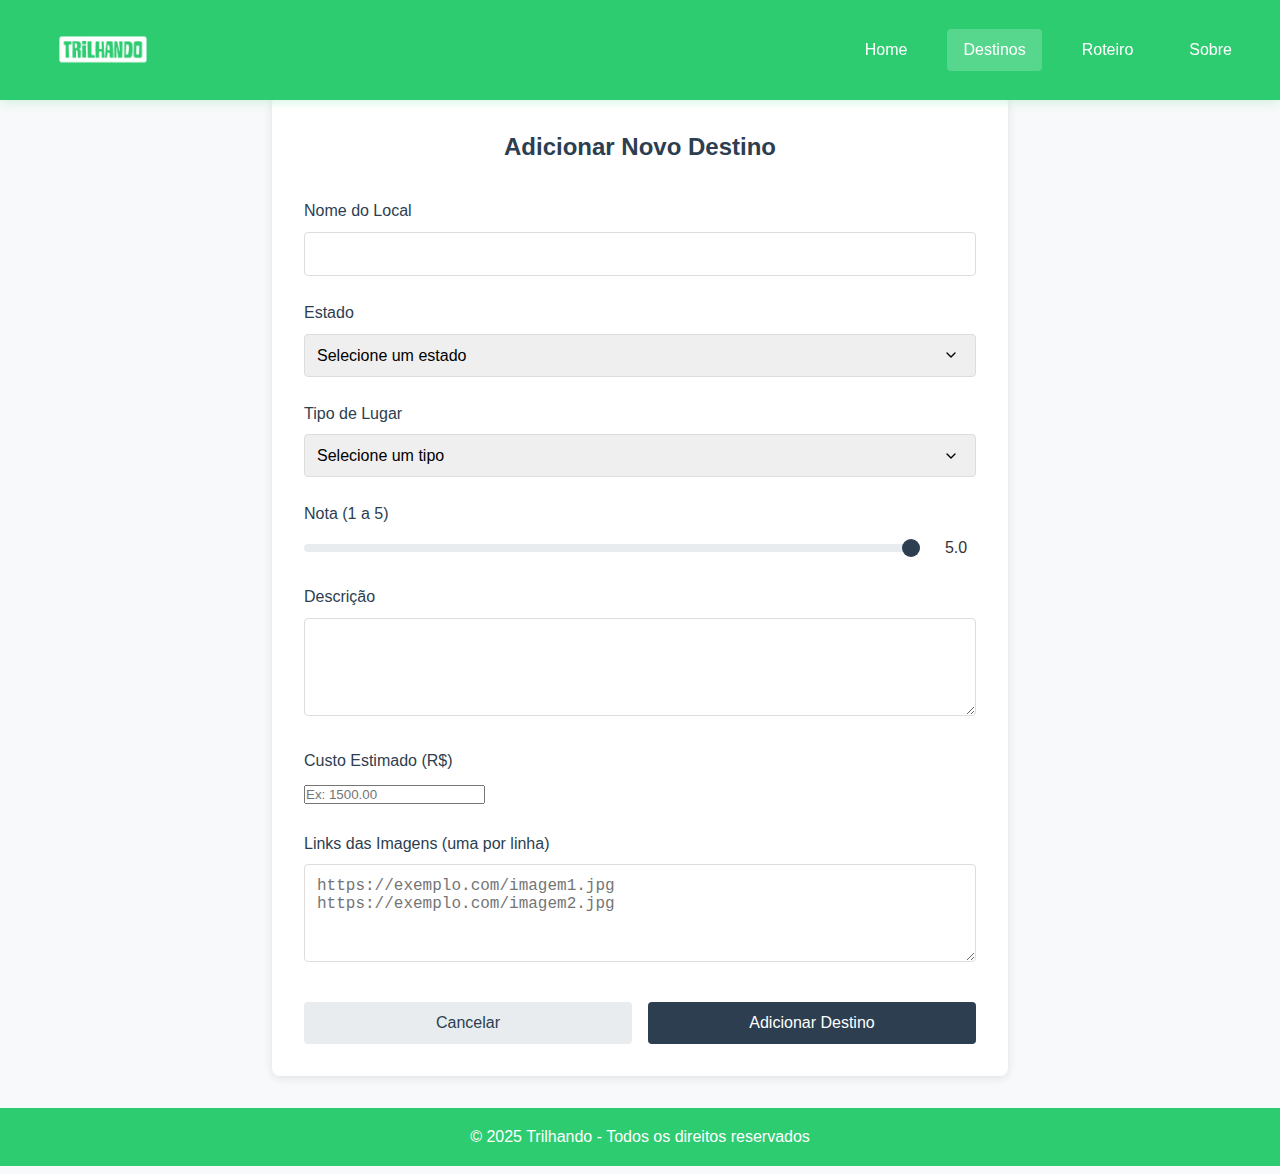
<file: adicionar-destino.html>
<!DOCTYPE html>
<html lang="pt-BR">
<head>
    <meta charset="UTF-8">
    <meta name="viewport" content="width=device-width, initial-scale=1.0">
    <title>Adicionar Destino - Trilhando</title>
    <link rel="stylesheet" href="style.css">
    <link rel="stylesheet" href="adicionar-destino.css">
    <link rel="stylesheet" href="notifications.css">
    <link rel="stylesheet" href="https://cdnjs.cloudflare.com/ajax/libs/font-awesome/6.5.1/css/all.min.css">
    <link rel="icon" type="image/x-icon" href="favicon.ico">
</head>
<body>
    <header class="header">
        <div class="logo">
            <img src="Captura_de_tela_2025-05-28_090600-removebg-preview.png" alt="Logo Trilhando">
        </div>
        <div class="menu-toggle">
            <span></span>
            <span></span>
            <span></span>
        </div>
        <nav class="menu">
            <ul>
                <li><a href="index.html">Home</a></li>
                <li><a href="destinos.html" class="active">Destinos</a></li>
                <li><a href="roteiro.html">Roteiro</a></li>
                <li><a href="sobre.html">Sobre</a></li>
            </ul>
        </nav>
    </header>

    <main class="adicionar-container">
        <div class="form-container">
            <h2>Adicionar Novo Destino</h2>
            <form id="form-destino" class="form-destino">
                <div class="form-grupo">
                    <label for="nome">Nome do Local</label>
                    <input type="text" id="nome" name="nome" required>
                </div>

                <div class="form-grupo">
                    <label for="estado">Estado</label>
                    <select id="estado" name="estado" required>
                        <option value="">Selecione um estado</option>
                        <option value="Acre">Acre</option>
                        <option value="Alagoas">Alagoas</option>
                        <option value="Amapá">Amapá</option>
                        <option value="Amazonas">Amazonas</option>
                        <option value="Bahia">Bahia</option>
                        <option value="Ceará">Ceará</option>
                        <option value="Distrito Federal">Distrito Federal</option>
                        <option value="Espírito Santo">Espírito Santo</option>
                        <option value="Goiás">Goiás</option>
                        <option value="Maranhão">Maranhão</option>
                        <option value="Mato Grosso">Mato Grosso</option>
                        <option value="Mato Grosso do Sul">Mato Grosso do Sul</option>
                        <option value="Minas Gerais">Minas Gerais</option>
                        <option value="Pará">Pará</option>
                        <option value="Paraíba">Paraíba</option>
                        <option value="Paraná">Paraná</option>
                        <option value="Pernambuco">Pernambuco</option>
                        <option value="Piauí">Piauí</option>
                        <option value="Rio de Janeiro">Rio de Janeiro</option>
                        <option value="Rio Grande do Norte">Rio Grande do Norte</option>
                        <option value="Rio Grande do Sul">Rio Grande do Sul</option>
                        <option value="Rondônia">Rondônia</option>
                        <option value="Roraima">Roraima</option>
                        <option value="Santa Catarina">Santa Catarina</option>
                        <option value="São Paulo">São Paulo</option>
                        <option value="Sergipe">Sergipe</option>
                        <option value="Tocantins">Tocantins</option>
                    </select>
                </div>

                <div class="form-grupo">
                    <label for="tipo">Tipo de Lugar</label>
                    <select id="tipo" name="tipo" required>
                        <option value="">Selecione um tipo</option>
                        <option value="Praia">Praia</option>
                        <option value="Montanha">Montanha</option>
                        <option value="Cidade Histórica">Cidade Histórica</option>
                        <option value="Parque Nacional">Parque Nacional</option>
                        <option value="Ecoturismo">Ecoturismo</option>
                        <option value="Cidade Grande">Cidade Grande</option>
                        <option value="Rural">Rural</option>
                        <option value="Ilha">Ilha</option>
                    </select>
                </div>

                <div class="form-grupo">
                    <label for="nota">Nota (1 a 5)</label>
                    <div class="nota-container">
                        <input type="range" id="nota" name="nota" min="1" max="5" step="0.5" value="5">
                        <span id="nota-valor">5.0</span>
                    </div>
                </div>

                <div class="form-grupo">
                    <label for="descricao">Descrição</label>
                    <textarea id="descricao" name="descricao" rows="4" required></textarea>
                </div>

                <div class="form-grupo">
                    <label for="custo">Custo Estimado (R$)</label>
                    <input type="number" id="custo" name="custo" min="0" step="0.01" required
                           placeholder="Ex: 1500.00">
                </div>

                <div class="form-grupo">
                    <label for="imagens">Links das Imagens (uma por linha)</label>
                    <textarea id="imagens" name="imagens" rows="4" required
                              placeholder="https://exemplo.com/imagem1.jpg&#10;https://exemplo.com/imagem2.jpg"></textarea>
                </div>

                <div class="form-acoes">
                    <button type="button" class="btn-secundario" onclick="window.history.back()">Cancelar</button>
                    <button type="submit" class="btn-primario">Adicionar Destino</button>
                </div>
            </form>
        </div>
    </main>

    <div id="notifications-container">
        <!-- Notificações serão inseridas via JavaScript -->
    </div>

    <footer>
        <p>&copy; 2025 Trilhando - Todos os direitos reservados</p>
    </footer>

    <script src="https://unpkg.com/aos@next/dist/aos.js"></script>
    <script>
        AOS.init({
            once: true,
            offset: 200
        });
    </script>
    <script src="notifications.js"></script>
    <script src="menu.js"></script>
    <script src="adicionar-destino.js"></script>
</body>
</html>
</file>
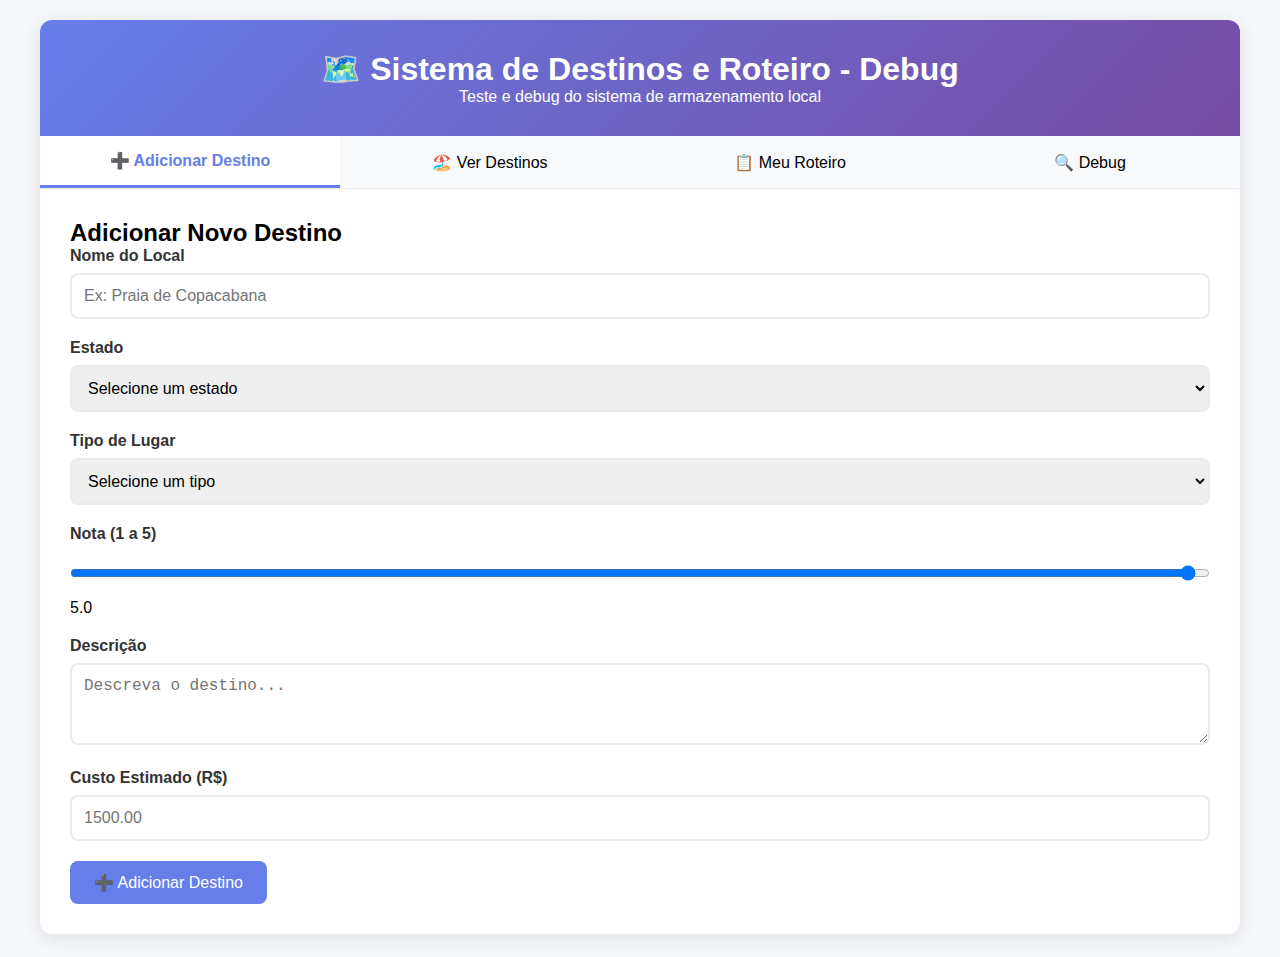
<file: debug-sistema.html>
<!DOCTYPE html>
<html lang="pt-BR">
<head>
    <meta charset="UTF-8">
    <meta name="viewport" content="width=device-width, initial-scale=1.0">
    <title>Debug - Sistema de Destinos e Roteiro</title>
    <style>
        * {
            margin: 0;
            padding: 0;
            box-sizing: border-box;
        }

        body {
            font-family: -apple-system, BlinkMacSystemFont, 'Segoe UI', Roboto, sans-serif;
            background: #f5f7fa;
            padding: 20px;
        }

        .container {
            max-width: 1200px;
            margin: 0 auto;
            background: white;
            border-radius: 12px;
            box-shadow: 0 4px 20px rgba(0,0,0,0.1);
            overflow: hidden;
        }

        .header {
            background: linear-gradient(135deg, #667eea 0%, #764ba2 100%);
            color: white;
            padding: 30px;
            text-align: center;
        }

        .tabs {
            display: flex;
            background: #f8f9fa;
            border-bottom: 1px solid #e9ecef;
        }

        .tab {
            flex: 1;
            padding: 15px;
            text-align: center;
            cursor: pointer;
            background: none;
            border: none;
            font-size: 16px;
            transition: all 0.3s ease;
        }

        .tab.active {
            background: white;
            border-bottom: 3px solid #667eea;
            color: #667eea;
            font-weight: bold;
        }

        .tab:hover {
            background: #e9ecef;
        }

        .content {
            display: none;
            padding: 30px;
        }

        .content.active {
            display: block;
        }

        .form-group {
            margin-bottom: 20px;
        }

        .form-group label {
            display: block;
            margin-bottom: 8px;
            font-weight: bold;
            color: #333;
        }

        .form-group input,
        .form-group select,
        .form-group textarea {
            width: 100%;
            padding: 12px;
            border: 2px solid #e9ecef;
            border-radius: 8px;
            font-size: 16px;
            transition: border-color 0.3s ease;
        }

        .form-group input:focus,
        .form-group select:focus,
        .form-group textarea:focus {
            outline: none;
            border-color: #667eea;
        }

        .btn {
            padding: 12px 24px;
            border: none;
            border-radius: 8px;
            font-size: 16px;
            cursor: pointer;
            transition: all 0.3s ease;
        }

        .btn-primary {
            background: #667eea;
            color: white;
        }

        .btn-primary:hover {
            background: #5a6fd8;
            transform: translateY(-2px);
        }

        .btn-secondary {
            background: #6c757d;
            color: white;
            margin-right: 10px;
        }

        .btn-secondary:hover {
            background: #5a6268;
        }

        .card {
            background: white;
            border-radius: 12px;
            box-shadow: 0 2px 10px rgba(0,0,0,0.1);
            margin-bottom: 20px;
            overflow: hidden;
            transition: transform 0.3s ease;
        }

        .card:hover {
            transform: translateY(-5px);
        }

        .card-header {
            background: linear-gradient(135deg, #667eea 0%, #764ba2 100%);
            color: white;
            padding: 20px;
        }

        .card-body {
            padding: 20px;
        }

        .debug-section {
            background: #f8f9fa;
            padding: 20px;
            border-radius: 8px;
            margin-bottom: 20px;
        }

        .debug-title {
            font-weight: bold;
            color: #495057;
            margin-bottom: 10px;
        }

        .debug-content {
            background: white;
            padding: 15px;
            border-radius: 4px;
            font-family: monospace;
            font-size: 14px;
            max-height: 200px;
            overflow-y: auto;
        }

        .empty-state {
            text-align: center;
            padding: 60px 20px;
            color: #6c757d;
        }

        .empty-state i {
            font-size: 48px;
            margin-bottom: 20px;
            opacity: 0.5;
        }

        .roteiro-item {
            display: flex;
            align-items: center;
            padding: 15px;
            border: 2px solid #e9ecef;
            border-radius: 8px;
            margin-bottom: 15px;
            transition: all 0.3s ease;
        }

        .roteiro-item:hover {
            border-color: #667eea;
            transform: translateX(5px);
        }

        .roteiro-numero {
            background: #667eea;
            color: white;
            width: 40px;
            height: 40px;
            border-radius: 50%;
            display: flex;
            align-items: center;
            justify-content: center;
            font-weight: bold;
            margin-right: 20px;
        }

        .roteiro-info {
            flex: 1;
        }

        .roteiro-nome {
            font-weight: bold;
            color: #333;
            margin-bottom: 5px;
        }

        .roteiro-detalhes {
            color: #6c757d;
            font-size: 14px;
        }

        .btn-remove {
            background: #dc3545;
            color: white;
            border: none;
            padding: 8px 12px;
            border-radius: 4px;
            cursor: pointer;
            font-size: 12px;
        }

        .btn-remove:hover {
            background: #c82333;
        }

        .notification {
            position: fixed;
            top: 20px;
            right: 20px;
            background: #28a745;
            color: white;
            padding: 15px 20px;
            border-radius: 8px;
            box-shadow: 0 4px 15px rgba(0,0,0,0.2);
            z-index: 9999;
            transform: translateX(100%);
            transition: transform 0.3s ease;
        }

        .notification.show {
            transform: translateX(0);
        }

        .notification.error {
            background: #dc3545;
        }
    </style>
</head>
<body>
    <div class="container">
        <div class="header">
            <h1>🗺️ Sistema de Destinos e Roteiro - Debug</h1>
            <p>Teste e debug do sistema de armazenamento local</p>
        </div>

        <div class="tabs">
            <button class="tab active" onclick="switchTab('adicionar')">➕ Adicionar Destino</button>
            <button class="tab" onclick="switchTab('destinos')">🏖️ Ver Destinos</button>
            <button class="tab" onclick="switchTab('roteiro')">📋 Meu Roteiro</button>
            <button class="tab" onclick="switchTab('debug')">🔍 Debug</button>
        </div>

        <!-- Adicionar Destino -->
        <div id="adicionar" class="content active">
            <h2>Adicionar Novo Destino</h2>
            <form id="form-destino">
                <div class="form-group">
                    <label for="nome">Nome do Local</label>
                    <input type="text" id="nome" name="nome" required placeholder="Ex: Praia de Copacabana">
                </div>

                <div class="form-group">
                    <label for="estado">Estado</label>
                    <select id="estado" name="estado" required>
                        <option value="">Selecione um estado</option>
                        <option value="Rio de Janeiro">Rio de Janeiro</option>
                        <option value="São Paulo">São Paulo</option>
                        <option value="Bahia">Bahia</option>
                        <option value="Minas Gerais">Minas Gerais</option>
                        <option value="Santa Catarina">Santa Catarina</option>
                    </select>
                </div>

                <div class="form-group">
                    <label for="tipo">Tipo de Lugar</label>
                    <select id="tipo" name="tipo" required>
                        <option value="">Selecione um tipo</option>
                        <option value="Praia">Praia</option>
                        <option value="Montanha">Montanha</option>
                        <option value="Cidade Histórica">Cidade Histórica</option>
                        <option value="Parque Nacional">Parque Nacional</option>
                    </select>
                </div>

                <div class="form-group">
                    <label for="nota">Nota (1 a 5)</label>
                    <input type="range" id="nota" name="nota" min="1" max="5" step="0.5" value="5" oninput="updateNotaDisplay()">
                    <span id="nota-valor">5.0</span>
                </div>

                <div class="form-group">
                    <label for="descricao">Descrição</label>
                    <textarea id="descricao" name="descricao" rows="3" required placeholder="Descreva o destino..."></textarea>
                </div>

                <div class="form-group">
                    <label for="custo">Custo Estimado (R$)</label>
                    <input type="number" id="custo" name="custo" min="0" step="0.01" required placeholder="1500.00">
                </div>

                <button type="submit" class="btn btn-primary">➕ Adicionar Destino</button>
            </form>
        </div>

        <!-- Ver Destinos -->
        <div id="destinos" class="content">
            <div style="display: flex; justify-content: space-between; align-items: center; margin-bottom: 20px;">
                <h2>Destinos Cadastrados</h2>
                <button class="btn btn-secondary" onclick="clearAllDestinos()">🗑️ Limpar Todos</button>
            </div>
            <div id="destinos-list"></div>
        </div>

        <!-- Roteiro -->
        <div id="roteiro" class="content">
            <div style="display: flex; justify-content: space-between; align-items: center; margin-bottom: 20px;">
                <h2>Meu Roteiro de Viagem</h2>
                <button class="btn btn-secondary" onclick="clearRoteiro()">🗑️ Limpar Roteiro</button>
            </div>
            <div id="roteiro-list"></div>
        </div>

        <!-- Debug -->
        <div id="debug" class="content">
            <h2>Debug do Sistema</h2>
            <div class="debug-section">
                <div class="debug-title">📊 Estado atual do localStorage:</div>
                <div class="debug-content" id="debug-localStorage"></div>
            </div>
            <div class="debug-section">
                <div class="debug-title">🎯 Destinos armazenados:</div>
                <div class="debug-content" id="debug-destinos"></div>
            </div>
            <div class="debug-section">
                <div class="debug-title">📋 Roteiro armazenado:</div>
                <div class="debug-content" id="debug-roteiro"></div>
            </div>
            <button class="btn btn-secondary" onclick="updateDebugInfo()">🔄 Atualizar Debug</button>
        </div>
    </div>

    <script>
        // Variáveis globais para armazenar dados
        let destinos = [];
        let roteiro = [];

        // Funções de armazenamento
        function saveDestinos() {
            // Simula localStorage - em produção use localStorage.setItem('destinos', JSON.stringify(destinos))
            console.log('Salvando destinos:', destinos);
        }

        function loadDestinos() {
            // Simula localStorage - em produção use JSON.parse(localStorage.getItem('destinos') || '[]')
            console.log('Carregando destinos:', destinos);
            return destinos;
        }

        function saveRoteiro() {
            // Simula localStorage - em produção use localStorage.setItem('roteiro', JSON.stringify(roteiro))
            console.log('Salvando roteiro:', roteiro);
        }

        function loadRoteiro() {
            // Simula localStorage - em produção use JSON.parse(localStorage.getItem('roteiro') || '[]')
            console.log('Carregando roteiro:', roteiro);
            return roteiro;
        }

        // Inicialização
        document.addEventListener('DOMContentLoaded', function() {
            destinos = loadDestinos();
            roteiro = loadRoteiro();
            updateAllDisplays();
            updateDebugInfo();
        });

        // Função para trocar abas
        function switchTab(tabName) {
            // Remove active de todas as abas e conteúdos
            document.querySelectorAll('.tab').forEach(tab => tab.classList.remove('active'));
            document.querySelectorAll('.content').forEach(content => content.classList.remove('active'));
            
            // Adiciona active na aba e conteúdo selecionados
            event.target.classList.add('active');
            document.getElementById(tabName).classList.add('active');
            
            // Atualiza displays quando necessário
            if (tabName === 'destinos') {
                displayDestinos();
            } else if (tabName === 'roteiro') {
                displayRoteiro();
            } else if (tabName === 'debug') {
                updateDebugInfo();
            }
        }

        // Função para atualizar display da nota
        function updateNotaDisplay() {
            const nota = document.getElementById('nota').value;
            document.getElementById('nota-valor').textContent = parseFloat(nota).toFixed(1);
        }

        // Função para adicionar destino
        document.getElementById('form-destino').addEventListener('submit', function(e) {
            e.preventDefault();
            
            const formData = new FormData(e.target);
            const novoDestino = {
                id: Date.now(), // ID único baseado em timestamp
                nome: formData.get('nome'),
                estado: formData.get('estado'),
                tipo: formData.get('tipo'),
                nota: parseFloat(formData.get('nota')),
                descricao: formData.get('descricao'),
                custo: parseFloat(formData.get('custo'))
            };
            
            destinos.push(novoDestino);
            saveDestinos();
            
            showNotification('Destino adicionado com sucesso!', 'success');
            e.target.reset();
            document.getElementById('nota-valor').textContent = '5.0';
            
            updateAllDisplays();
        });

        // Função para exibir destinos
        function displayDestinos() {
            const container = document.getElementById('destinos-list');
            
            if (destinos.length === 0) {
                container.innerHTML = `
                    <div class="empty-state">
                        <i>🏖️</i>
                        <h3>Nenhum destino cadastrado</h3>
                        <p>Adicione alguns destinos para começar a planejar sua viagem!</p>
                    </div>
                `;
                return;
            }
            
            container.innerHTML = destinos.map(destino => `
                <div class="card">
                    <div class="card-header">
                        <h3>${destino.nome}</h3>
                        <p>${destino.estado} • ${destino.tipo}</p>
                    </div>
                    <div class="card-body">
                        <p><strong>Descrição:</strong> ${destino.descricao}</p>
                        <p><strong>Nota:</strong> ${'⭐'.repeat(Math.floor(destino.nota))} (${destino.nota})</p>
                        <p><strong>Custo:</strong> R$ ${destino.custo.toFixed(2)}</p>
                        <div style="margin-top: 15px;">
                            <button class="btn btn-primary" onclick="addToRoteiro(${destino.id})">
                                ➕ Adicionar ao Roteiro
                            </button>
                            <button class="btn btn-secondary" onclick="removeDestino(${destino.id})">
                                🗑️ Remover
                            </button>
                        </div>
                    </div>
                </div>
            `).join('');
        }

        // Função para adicionar ao roteiro
        function addToRoteiro(destinoId) {
            const destino = destinos.find(d => d.id === destinoId);
            if (!destino) {
                showNotification('Destino não encontrado!', 'error');
                return;
            }
            
            // Verifica se já está no roteiro
            if (roteiro.find(r => r.id === destinoId)) {
                showNotification('Este destino já está no seu roteiro!', 'error');
                return;
            }
            
            roteiro.push({...destino, ordemRoteiro: roteiro.length + 1});
            saveRoteiro();
            
            showNotification('Destino adicionado ao roteiro!', 'success');
            updateAllDisplays();
        }

        // Função para exibir roteiro
        function displayRoteiro() {
            const container = document.getElementById('roteiro-list');
            
            if (roteiro.length === 0) {
                container.innerHTML = `
                    <div class="empty-state">
                        <i>📋</i>
                        <h3>Seu roteiro está vazio</h3>
                        <p>Adicione destinos ao seu roteiro para começar a planejar sua viagem!</p>
                    </div>
                `;
                return;
            }
            
            const custoTotal = roteiro.reduce((total, item) => total + item.custo, 0);
            
            container.innerHTML = `
                <div class="card">
                    <div class="card-header">
                        <h3>📊 Resumo do Roteiro</h3>
                    </div>
                    <div class="card-body">
                        <p><strong>Total de destinos:</strong> ${roteiro.length}</p>
                        <p><strong>Custo total estimado:</strong> R$ ${custoTotal.toFixed(2)}</p>
                    </div>
                </div>
                
                ${roteiro.map((item, index) => `
                    <div class="roteiro-item">
                        <div class="roteiro-numero">${index + 1}</div>
                        <div class="roteiro-info">
                            <div class="roteiro-nome">${item.nome}</div>
                            <div class="roteiro-detalhes">
                                ${item.estado} • ${item.tipo} • R$ ${item.custo.toFixed(2)} • ⭐ ${item.nota}
                            </div>
                        </div>
                        <button class="btn-remove" onclick="removeFromRoteiro(${item.id})">
                            🗑️ Remover
                        </button>
                    </div>
                `).join('')}
            `;
        }

        // Função para remover do roteiro
        function removeFromRoteiro(destinoId) {
            roteiro = roteiro.filter(item => item.id !== destinoId);
            saveRoteiro();
            showNotification('Destino removido do roteiro!', 'success');
            updateAllDisplays();
        }

        // Função para remover destino
        function removeDestino(destinoId) {
            destinos = destinos.filter(d => d.id !== destinoId);
            roteiro = roteiro.filter(r => r.id !== destinoId);
            saveDestinos();
            saveRoteiro();
            showNotification('Destino removido!', 'success');
            updateAllDisplays();
        }

        // Função para limpar todos os destinos
        function clearAllDestinos() {
            if (confirm('Tem certeza que deseja remover todos os destinos?')) {
                destinos = [];
                roteiro = [];
                saveDestinos();
                saveRoteiro();
                showNotification('Todos os destinos foram removidos!', 'success');
                updateAllDisplays();
            }
        }

        // Função para limpar roteiro
        function clearRoteiro() {
            if (confirm('Tem certeza que deseja limpar o roteiro?')) {
                roteiro = [];
                saveRoteiro();
                showNotification('Roteiro limpo!', 'success');
                updateAllDisplays();
            }
        }

        // Função para atualizar todos os displays
        function updateAllDisplays() {
            displayDestinos();
            displayRoteiro();
            updateDebugInfo();
        }

        // Função para atualizar informações de debug
        function updateDebugInfo() {
            document.getElementById('debug-localStorage').innerHTML = `
                Chaves no armazenamento: destinos, roteiro<br>
                Status: ✅ Funcionando
            `;
            
            document.getElementById('debug-destinos').innerHTML = `
                <pre>${JSON.stringify(destinos, null, 2)}</pre>
            `;
            
            document.getElementById('debug-roteiro').innerHTML = `
                <pre>${JSON.stringify(roteiro, null, 2)}</pre>
            `;
        }

        // Função para mostrar notificações
        function showNotification(message, type = 'success') {
            const notification = document.createElement('div');
            notification.className = `notification ${type === 'error' ? 'error' : ''} show`;
            notification.textContent = message;
            
            document.body.appendChild(notification);
            
            setTimeout(() => {
                notification.classList.remove('show');
                setTimeout(() => {
                    document.body.removeChild(notification);
                }, 300);
            }, 3000);
        }
    </script>
</body>
</html>
</file>
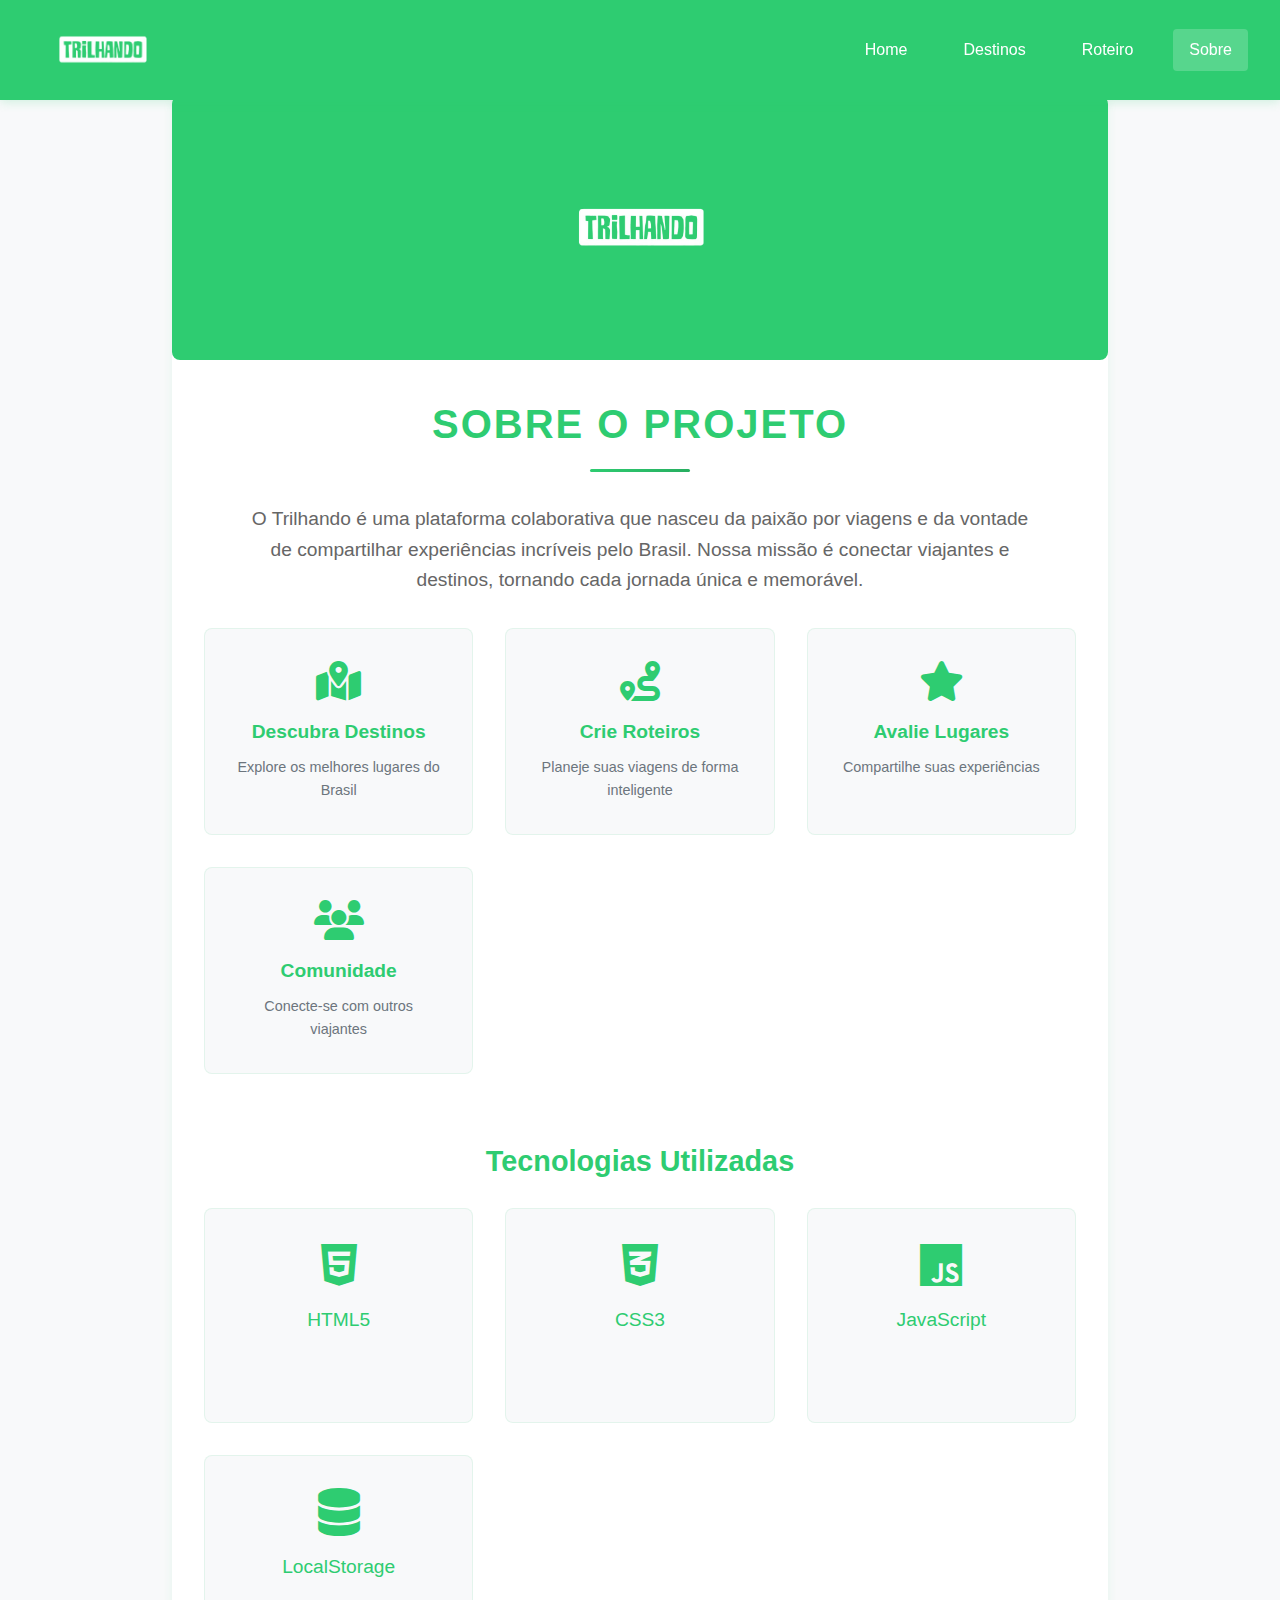
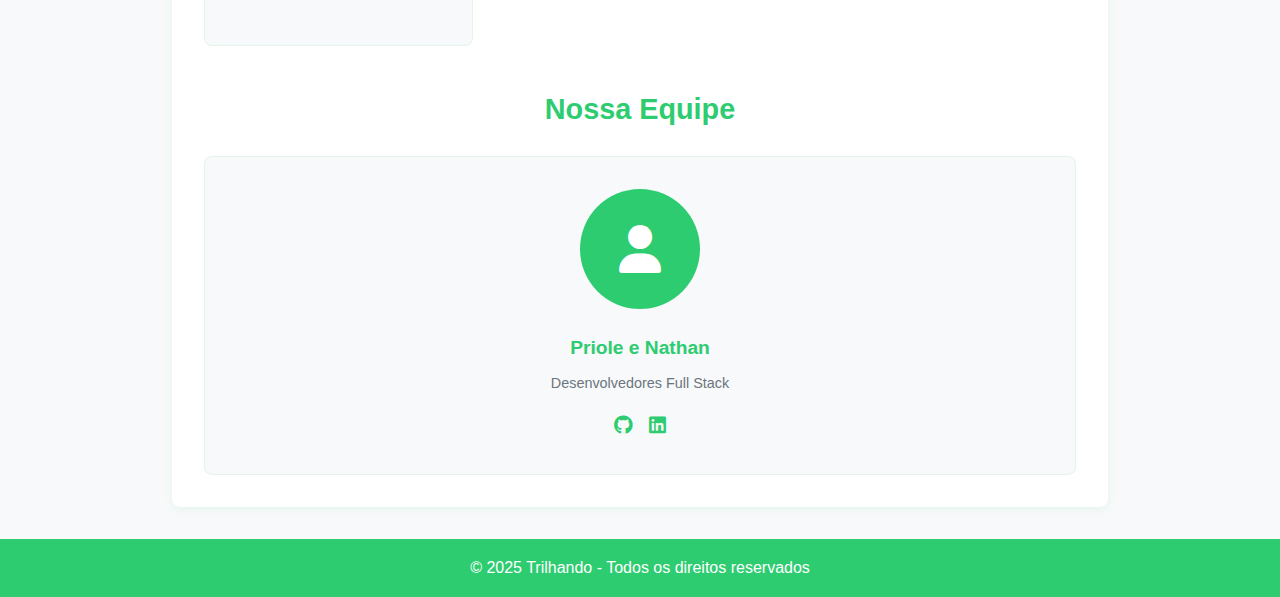
<file: sobre.html>
<!DOCTYPE html>
<html lang="pt-BR">
<head>
    <meta charset="UTF-8">
    <meta name="viewport" content="width=device-width, initial-scale=1.0">
    <title>Sobre - Trilhando</title>
    <link rel="stylesheet" href="style.css">
    <link rel="stylesheet" href="sobre.css">
    <link rel="stylesheet" href="https://cdnjs.cloudflare.com/ajax/libs/font-awesome/6.5.1/css/all.min.css">
    <link rel="stylesheet" href="https://cdnjs.cloudflare.com/ajax/libs/animate.css/4.1.1/animate.min.css">
    <link rel="icon" type="image/x-icon" href="favicon.ico">
</head>
<body>
    <header class="header">
        <div class="logo">
            <img src="Captura_de_tela_2025-05-28_090600-removebg-preview.png" alt="Logo Trilhando">
        </div>
        <div class="menu-toggle">
            <span></span>
            <span></span>
            <span></span>
        </div>
        <nav class="menu">
            <ul>
                <li><a href="index.html">Home</a></li>
                <li><a href="destinos.html">Destinos</a></li>
                <li><a href="roteiro.html">Roteiro</a></li>
                <li><a href="sobre.html" class="active">Sobre</a></li>
            </ul>
        </nav>
    </header>

    <main class="sobre-container">
        <section class="sobre-content animate__animated animate__fadeIn">
            <div class="logo-section">
                <div class="logo-container">
                    <!-- Substitua o src pela URL da sua logo -->
                    <img src="Captura_de_tela_2025-05-28_090600-removebg-preview.png" alt="Logo Trilhando" class="animate__animated animate__pulse animate__infinite">
                </div>
            </div>

            <h2 class="animate__animated animate__fadeInDown">Sobre o Projeto</h2>
            
            <div class="sobre-texto animate__animated animate__fadeInUp">
                <p>O Trilhando é uma plataforma colaborativa que nasceu da paixão por viagens e da vontade de compartilhar experiências incríveis pelo Brasil. Nossa missão é conectar viajantes e destinos, tornando cada jornada única e memorável.</p>
                
                <div class="features-grid">
                    <div class="feature-item">
                        <i class="fas fa-map-marked-alt"></i>
                        <h4>Descubra Destinos</h4>
                        <p>Explore os melhores lugares do Brasil</p>
                    </div>
                    <div class="feature-item">
                        <i class="fas fa-route"></i>
                        <h4>Crie Roteiros</h4>
                        <p>Planeje suas viagens de forma inteligente</p>
                    </div>
                    <div class="feature-item">
                        <i class="fas fa-star"></i>
                        <h4>Avalie Lugares</h4>
                        <p>Compartilhe suas experiências</p>
                    </div>
                    <div class="feature-item">
                        <i class="fas fa-users"></i>
                        <h4>Comunidade</h4>
                        <p>Conecte-se com outros viajantes</p>
                    </div>
                </div>
            </div>

            <div class="tecnologias animate__animated animate__fadeInUp">
                <h3>Tecnologias Utilizadas</h3>
                <div class="tech-grid">
                    <div class="tech-item">
                        <i class="fab fa-html5"></i>
                        <span>HTML5</span>
                        <div class="tech-description">Estruturação moderna e semântica</div>
                    </div>
                    <div class="tech-item">
                        <i class="fab fa-css3-alt"></i>
                        <span>CSS3</span>
                        <div class="tech-description">Estilização avançada e animações</div>
                    </div>
                    <div class="tech-item">
                        <i class="fab fa-js"></i>
                        <span>JavaScript</span>
                        <div class="tech-description">Interatividade e dinamismo</div>
                    </div>
                    <div class="tech-item">
                        <i class="fas fa-database"></i>
                        <span>LocalStorage</span>
                        <div class="tech-description">Armazenamento local seguro</div>
                    </div>
                </div>
            </div>

            <div class="equipe animate__animated animate__fadeInUp">
                <h3>Nossa Equipe</h3>
                <div class="membros-grid">
                    <div class="membro">
                        <div class="membro-avatar">
                            <i class="fas fa-user"></i>
                        </div>
                        <div class="membro-info">
                            <h4>Priole e Nathan</h4>
                            <p>Desenvolvedores Full Stack</p>
                            <div class="membro-social">
                                <a href="#" class="social-link"><i class="fab fa-github"></i></a>
                                <a href="#" class="social-link"><i class="fab fa-linkedin"></i></a>
                            </div>
                        </div>
                    </div>
                    <!-- Adicione mais membros conforme necessário -->
                </div>
            </div>

           
        </section>
    </main>

    <footer>
        <p>&copy; 2025 Trilhando - Todos os direitos reservados</p>
    </footer>

    <script>
        // Adiciona classes de animação conforme o scroll
        const observer = new IntersectionObserver((entries) => {
            entries.forEach(entry => {
                if (entry.isIntersecting) {
                    entry.target.classList.add('animate__animated', 'animate__fadeInUp');
                }
            });
        }, { threshold: 0.1 });

        document.querySelectorAll('.feature-item, .tech-item, .membro').forEach((el) => observer.observe(el));
    </script>
    <script src="https://unpkg.com/aos@next/dist/aos.js"></script>
    <script>
        AOS.init({
            once: true,
            offset: 200
        });
    </script>
    <script src="notifications.js"></script>
    <script src="menu.js"></script>
</body>
</html>
</file>
<file: adicionar-destino.css>
/* Container principal */
.adicionar-container {
    max-width: 800px;
    margin: 6rem auto 2rem;
    padding: 0 2rem;
}

/* Container do formulário */
.form-container {
    background-color: #fff;
    border-radius: 8px;
    box-shadow: 0 2px 10px rgba(0, 0, 0, 0.1);
    padding: 2rem;
}

.form-container h2 {
    color: #2c3e50;
    margin-bottom: 2rem;
    text-align: center;
}

/* Grupos de formulário */
.form-grupo {
    margin-bottom: 1.5rem;
}

.form-grupo label {
    display: block;
    margin-bottom: 0.5rem;
    color: #2c3e50;
    font-weight: 500;
}

.form-grupo input[type="text"],
.form-grupo input[type="url"],
.form-grupo select,
.form-grupo textarea {
    width: 100%;
    padding: 0.75rem;
    border: 1px solid #ddd;
    border-radius: 4px;
    font-size: 1rem;
    transition: border-color 0.3s;
}

.form-grupo input[type="text"]:focus,
.form-grupo input[type="url"]:focus,
.form-grupo select:focus,
.form-grupo textarea:focus {
    border-color: #2c3e50;
    outline: none;
}

/* Container da nota */
.nota-container {
    display: flex;
    align-items: center;
    gap: 1rem;
}

#nota {
    flex: 1;
}

#nota-valor {
    min-width: 2.5rem;
    text-align: center;
    font-weight: 500;
}

/* Ações do formulário */
.form-acoes {
    display: flex;
    gap: 1rem;
    margin-top: 2rem;
}

.form-acoes button {
    flex: 1;
    padding: 0.75rem;
    border: none;
    border-radius: 4px;
    font-size: 1rem;
    cursor: pointer;
    transition: background-color 0.3s;
}

.btn-primario {
    background-color: #2c3e50;
    color: #fff;
}

.btn-primario:hover {
    background-color: #34495e;
}

.btn-secundario {
    background-color: #e9ecef;
    color: #2c3e50;
}

.btn-secundario:hover {
    background-color: #dee2e6;
}

/* Estilização do select */
select {
    appearance: none;
    background-image: url("data:image/svg+xml;charset=UTF-8,%3csvg xmlns='http://www.w3.org/2000/svg' viewBox='0 0 24 24' fill='none' stroke='currentColor' stroke-width='2' stroke-linecap='round' stroke-linejoin='round'%3e%3cpolyline points='6 9 12 15 18 9'%3e%3c/polyline%3e%3c/svg%3e");
    background-repeat: no-repeat;
    background-position: right 1rem center;
    background-size: 1em;
}

/* Estilização do range */
input[type="range"] {
    -webkit-appearance: none;
    width: 100%;
    height: 8px;
    border-radius: 4px;
    background: #e9ecef;
    outline: none;
}

input[type="range"]::-webkit-slider-thumb {
    -webkit-appearance: none;
    appearance: none;
    width: 18px;
    height: 18px;
    border-radius: 50%;
    background: #2c3e50;
    cursor: pointer;
    transition: background 0.3s;
}

input[type="range"]::-webkit-slider-thumb:hover {
    background: #34495e;
}

/* Responsividade */
@media (max-width: 576px) {
    .form-acoes {
        flex-direction: column;
    }

    .form-container {
        padding: 1.5rem;
    }
}
</file>
<file: notifications.css>
/* Container de notificações */
#notifications-container {
    position: fixed;
    top: 20px;
    right: 20px;
    z-index: 9999;
    display: flex;
    flex-direction: column;
    gap: 10px;
}

/* Notificação */
.notification {
    padding: 1rem 1.5rem;
    border-radius: 8px;
    background: #fff;
    box-shadow: 0 4px 12px rgba(0, 0, 0, 0.15);
    display: flex;
    align-items: center;
    gap: 1rem;
    min-width: 300px;
    max-width: 400px;
    animation: slideIn 0.3s ease-out;
    transition: all 0.3s ease;
}

.notification.hiding {
    animation: slideOut 0.3s ease-out forwards;
}

/* Tipos de notificação */
.notification.success {
    border-left: 4px solid #2ECC71;
}

.notification.error {
    border-left: 4px solid #e74c3c;
}

.notification.info {
    border-left: 4px solid #3498db;
}

.notification.warning {
    border-left: 4px solid #f1c40f;
}

/* Ícone da notificação */
.notification-icon {
    font-size: 1.25rem;
}

.notification.success .notification-icon {
    color: #2ECC71;
}

.notification.error .notification-icon {
    color: #e74c3c;
}

.notification.info .notification-icon {
    color: #3498db;
}

.notification.warning .notification-icon {
    color: #f1c40f;
}

/* Conteúdo da notificação */
.notification-content {
    flex: 1;
}

.notification-title {
    font-weight: 600;
    color: #2c3e50;
    margin-bottom: 0.25rem;
}

.notification-message {
    color: #7f8c8d;
    font-size: 0.9rem;
    line-height: 1.4;
}

/* Botão de fechar */
.notification-close {
    color: #95a5a6;
    cursor: pointer;
    font-size: 1.25rem;
    padding: 0.25rem;
    transition: color 0.3s;
}

.notification-close:hover {
    color: #7f8c8d;
}

/* Animações */
@keyframes slideIn {
    from {
        transform: translateX(100%);
        opacity: 0;
    }
    to {
        transform: translateX(0);
        opacity: 1;
    }
}

@keyframes slideOut {
    from {
        transform: translateX(0);
        opacity: 1;
    }
    to {
        transform: translateX(100%);
        opacity: 0;
    }
}
</file>
<file: sobre.css>
/* Container principal */
.sobre-container {
    max-width: 1000px;
    margin: 6rem auto 2rem;
    padding: 0 2rem;
}

/* Conteúdo */
.sobre-content {
    background-color: #fff;
    border-radius: 8px;
    box-shadow: 0 2px 10px rgba(46, 204, 113, 0.1);
    padding: 2rem;
}

/* Seção do Logo */
.logo-section {
    text-align: center;
    margin-bottom: 2rem;
    background-color: #2ECC71;
    padding: 2rem;
    border-radius: 8px;
    margin: -2rem -2rem 2rem -2rem;
}

.logo-container {
    width: 200px;
    height: 200px;
    margin: 0 auto;
    border-radius: 8px;
    overflow: hidden;
    transition: transform 0.3s ease;
}

.logo-container:hover {
    transform: scale(1.05);
}

.logo-container img {
    width: 100%;
    height: 100%;
    object-fit: contain;
}

/* Títulos */
.sobre-content h2 {
    color: #2ECC71;
    text-align: center;
    margin-bottom: 2rem;
    font-size: 2.5rem;
    position: relative;
    padding-bottom: 1rem;
    text-transform: uppercase;
    letter-spacing: 2px;
}

.sobre-content h2::after {
    content: '';
    position: absolute;
    bottom: 0;
    left: 50%;
    transform: translateX(-50%);
    width: 100px;
    height: 3px;
    background: linear-gradient(to right, #2ECC71, #27AE60);
    border-radius: 3px;
}

.sobre-content h3 {
    color: #2ECC71;
    margin: 2.5rem 0 1.5rem;
    font-size: 1.8rem;
    text-align: center;
}

/* Grid de features */
.features-grid {
    display: grid;
    grid-template-columns: repeat(auto-fit, minmax(200px, 1fr));
    gap: 2rem;
    margin: 2rem 0;
}

.feature-item {
    text-align: center;
    padding: 2rem;
    background-color: #f8f9fa;
    border-radius: 8px;
    transition: all 0.3s ease;
    cursor: pointer;
    border: 1px solid rgba(46, 204, 113, 0.1);
}

.feature-item:hover {
    transform: translateY(-10px);
    box-shadow: 0 5px 15px rgba(46, 204, 113, 0.2);
    background-color: #fff;
    border-color: #2ECC71;
}

.feature-item i {
    font-size: 2.5rem;
    color: #2ECC71;
    margin-bottom: 1rem;
    transition: transform 0.3s ease;
}

.feature-item:hover i {
    transform: scale(1.2);
}

.feature-item h4 {
    color: #2ECC71;
    margin-bottom: 0.5rem;
    font-size: 1.2rem;
}

.feature-item p {
    color: #6c757d;
    font-size: 0.9rem;
}

/* Grid de tecnologias */
.tech-grid {
    display: grid;
    grid-template-columns: repeat(auto-fit, minmax(200px, 1fr));
    gap: 2rem;
    margin-top: 1.5rem;
}

.tech-item {
    text-align: center;
    padding: 2rem;
    background-color: #f8f9fa;
    border-radius: 8px;
    transition: all 0.3s ease;
    position: relative;
    overflow: hidden;
    border: 1px solid rgba(46, 204, 113, 0.1);
}

.tech-item:hover {
    transform: translateY(-5px);
    box-shadow: 0 5px 15px rgba(46, 204, 113, 0.2);
    border-color: #2ECC71;
}

.tech-item i {
    font-size: 3rem;
    color: #2ECC71;
    margin-bottom: 1rem;
    transition: transform 0.3s ease;
}

.tech-item:hover i {
    transform: scale(1.2);
}

.tech-item span {
    display: block;
    font-size: 1.2rem;
    color: #2ECC71;
    margin-bottom: 0.5rem;
}

.tech-description {
    color: #6c757d;
    font-size: 0.9rem;
    opacity: 0;
    transform: translateY(20px);
    transition: all 0.3s ease;
}

.tech-item:hover .tech-description {
    opacity: 1;
    transform: translateY(0);
}

/* Grid de membros */
.membros-grid {
    display: grid;
    grid-template-columns: repeat(auto-fit, minmax(250px, 1fr));
    gap: 2rem;
    margin-top: 1.5rem;
}

.membro {
    text-align: center;
    padding: 2rem;
    background-color: #f8f9fa;
    border-radius: 8px;
    transition: all 0.3s ease;
    border: 1px solid rgba(46, 204, 113, 0.1);
}

.membro:hover {
    transform: translateY(-5px);
    box-shadow: 0 5px 15px rgba(46, 204, 113, 0.2);
    border-color: #2ECC71;
}

.membro-avatar {
    width: 120px;
    height: 120px;
    background-color: #2ECC71;
    border-radius: 50%;
    margin: 0 auto 1.5rem;
    display: flex;
    align-items: center;
    justify-content: center;
    transition: transform 0.3s ease;
}

.membro:hover .membro-avatar {
    transform: scale(1.1);
}

.membro-avatar i {
    font-size: 3rem;
    color: #fff;
}

.membro-info h4 {
    color: #2ECC71;
    margin-bottom: 0.5rem;
    font-size: 1.2rem;
}

.membro-info p {
    color: #6c757d;
    font-size: 0.9rem;
    margin-bottom: 1rem;
}

.membro-social {
    display: flex;
    justify-content: center;
    gap: 1rem;
    margin-top: 1rem;
}

.social-link {
    color: #2ECC71;
    font-size: 1.2rem;
    transition: transform 0.3s ease;
}

.social-link:hover {
    transform: scale(1.2);
    color: #27AE60;
}

/* Seção de contato */
.contato-info {
    text-align: center;
    margin-top: 1.5rem;
}

.contato-grid {
    display: grid;
    grid-template-columns: repeat(auto-fit, minmax(200px, 1fr));
    gap: 1rem;
    margin-top: 1.5rem;
}

.btn-contato {
    display: inline-flex;
    align-items: center;
    justify-content: center;
    gap: 0.5rem;
    padding: 1rem 1.5rem;
    background-color: #2ECC71;
    color: #fff;
    text-decoration: none;
    border-radius: 8px;
    transition: all 0.3s ease;
    font-size: 1rem;
}

.btn-contato:hover {
    background-color: #27AE60;
    transform: translateY(-3px);
    box-shadow: 0 5px 15px rgba(46, 204, 113, 0.2);
}

/* Animações */
.animate__animated {
    animation-duration: 1s;
}

.animate__fadeIn {
    animation-duration: 1.5s;
}

/* Responsividade */
@media (max-width: 768px) {
    .sobre-container {
        padding: 0 1rem;
    }

    .sobre-content {
        padding: 1.5rem;
    }

    .logo-section {
        margin: -1.5rem -1.5rem 1.5rem -1.5rem;
        padding: 1.5rem;
    }

    .features-grid,
    .tech-grid {
        grid-template-columns: repeat(auto-fit, minmax(150px, 1fr));
        gap: 1rem;
    }

    .membros-grid {
        grid-template-columns: 1fr;
    }

    .sobre-content h2 {
        font-size: 2rem;
    }

    .sobre-content h3 {
        font-size: 1.5rem;
    }
}
</file>
<file: style.css>
/* Resetando estilos padrão */
* {
    margin: 0;
    padding: 0;
    box-sizing: border-box;
}

body {
    font-family: 'Segoe UI', Tahoma, Geneva, Verdana, sans-serif;
    line-height: 1.6;
    color: #333;
    background-color: #f8f9fa;
    overflow-x: hidden;
}

body.menu-open {
    overflow: hidden;
}

/* Header */
.header {
    background-color: #2ECC71;
    padding: 0.3rem 2rem;
    display: flex;
    justify-content: space-between;
    align-items: center;
    position: fixed;
    width: 100%;
    top: 0;
    z-index: 1000;
    box-shadow: 0 2px 10px rgba(46, 204, 113, 0.2);
}

.logo {
    display: flex;
    align-items: center;
    z-index: 1001;
}

.logo img {
    height: 90px;
    width: auto;
    transition: height 0.3s ease;
}

.logo h1 {
    color: #fff;
    font-size: 2rem;
    font-weight: bold;
    text-transform: uppercase;
    letter-spacing: 2px;
    transition: font-size 0.3s ease;
}

/* Mobile Menu Button */
.menu-toggle {
    display: none;
    flex-direction: column;
    justify-content: center;
    align-items: center;
    width: 30px;
    height: 30px;
    cursor: pointer;
    z-index: 1001;
}

.menu-toggle span {
    display: block;
    width: 25px;
    height: 3px;
    background-color: #fff;
    margin: 2px 0;
    transition: all 0.3s ease;
    border-radius: 3px;
}

.menu-toggle.active span:nth-child(1) {
    transform: rotate(45deg) translate(5px, 5px);
}

.menu-toggle.active span:nth-child(2) {
    opacity: 0;
}

.menu-toggle.active span:nth-child(3) {
    transform: rotate(-45deg) translate(5px, -5px);
}

.menu {
    transition: transform 0.3s ease, opacity 0.3s ease;
}

.menu ul {
    display: flex;
    list-style: none;
    gap: 1.5rem;
}

.menu a {
    color: #fff;
    text-decoration: none;
    font-weight: 500;
    padding: 0.5rem 1rem;
    border-radius: 4px;
    transition: background-color 0.3s;
    display: block;
}

.menu a:hover, .menu a.active {
    background-color: rgba(255, 255, 255, 0.2);
}

/* Banner */
.banner {
    height: 100vh;
    background: linear-gradient(rgba(46, 204, 113, 0.8), rgba(46, 204, 113, 0.8)),
    url('https://images.unsplash.com/photo-1483729558449-99ef09a8c325');
    background-size: cover;
    background-position: center;
    display: flex;
    align-items: center;
    justify-content: center;
    text-align: center;
    color: #fff;
}

.banner-content {
    padding: 2rem;
}

.banner h2 {
    font-size: 3.5rem;
    margin-bottom: 1rem;
    text-transform: uppercase;
    letter-spacing: 2px;
}

.banner p {
    font-size: 1.5rem;
}

/* Seção de Destinos em Destaque */
.destinos-destaque {
    padding: 4rem 2rem;
    background-color: white;
}

.destinos-destaque h2 {
    text-align: center;
    font-size: 2.5rem;
    color: #2c3e50;
    margin-bottom: 3rem;
    position: relative;
}

.destinos-destaque h2::after {
    content: '';
    position: absolute;
    bottom: -10px;
    left: 50%;
    transform: translateX(-50%);
    width: 60px;
    height: 3px;
    background-color: #2ECC71;
    border-radius: 2px;
}

.cards-container {
    max-width: 1200px;
    margin: 0 auto;
}

.cards-grid {
    display: grid;
    grid-template-columns: repeat(auto-fit, minmax(300px, 1fr));
    gap: 2rem;
    padding: 1rem;
}

.card {
    background: white;
    border-radius: 12px;
    overflow: hidden;
    box-shadow: 0 4px 15px rgba(0, 0, 0, 0.1);
    transition: transform 0.3s ease, box-shadow 0.3s ease;
    cursor: pointer;
}

.card:hover {
    transform: translateY(-10px);
    box-shadow: 0 6px 20px rgba(0, 0, 0, 0.15);
}

.card img {
    width: 100%;
    height: 200px;
    object-fit: cover;
}

.card-content {
    padding: 1.5rem;
}

.card-content h3 {
    font-size: 1.4rem;
    color: #2c3e50;
    margin-bottom: 1rem;
}

.card-info {
    display: flex;
    justify-content: space-between;
    align-items: center;
    margin-bottom: 1rem;
    font-size: 0.9rem;
    color: #666;
}

.card-info i {
    color: #2ECC71;
    margin-right: 0.3rem;
}

.card-tipo {
    background-color: #e9ecef;
    padding: 0.25rem 0.75rem;
    border-radius: 20px;
    font-size: 0.85rem;
}

.card-details {
    display: flex;
    justify-content: space-between;
    margin-bottom: 1rem;
    font-size: 0.9rem;
    color: #666;
}

.card-details i {
    color: #2ECC71;
    margin-right: 0.3rem;
}

.card-nota {
    margin-bottom: 1rem;
}

.card-nota i {
    color: #f1c40f;
    font-size: 1.1rem;
}

.card-nota span {
    color: #666;
    margin-left: 0.5rem;
    font-size: 0.9rem;
}

.card-price {
    color: #2c3e50;
    font-weight: 500;
}

.card-price i {
    color: #2ECC71;
    margin-right: 0.3rem;
}

/* Footer */
footer {
    background-color: #2ECC71;
    color: #fff;
    text-align: center;
    padding: 1rem;
    margin-top: 2rem;
}

/* Modal */
.modal {
    display: none;
    position: fixed;
    top: 0;
    left: 0;
    width: 100%;
    height: 100%;
    background-color: rgba(0, 0, 0, 0.8);
    z-index: 1100;
    overflow-y: auto;
}

.modal-content {
    position: relative;
    background-color: #fff;
    margin: 2rem auto;
    padding: 2rem;
    width: 90%;
    max-width: 800px;
    border-radius: 8px;
    box-shadow: 0 5px 15px rgba(0, 0, 0, 0.3);
}

.close-modal {
    position: absolute;
    top: 1rem;
    right: 1rem;
    font-size: 1.5rem;
    color: #2c3e50;
    cursor: pointer;
    transition: color 0.3s;
}

.close-modal:hover {
    color: #e74c3c;
}

/* Carrossel */
.carousel {
    position: relative;
    margin-bottom: 2rem;
    border-radius: 8px;
    overflow: hidden;
}

.carousel-inner {
    display: flex;
    transition: transform 0.3s ease;
}

.carousel-item {
    flex: 0 0 100%;
    height: 400px;
}

.carousel-item img {
    width: 100%;
    height: 100%;
    object-fit: cover;
}

.carousel-control {
    position: absolute;
    top: 50%;
    transform: translateY(-50%);
    background-color: rgba(0, 0, 0, 0.5);
    color: #fff;
    border: none;
    padding: 1rem;
    cursor: pointer;
    font-size: 1.5rem;
    transition: background-color 0.3s;
    z-index: 1;
}

.carousel-control:hover {
    background-color: rgba(0, 0, 0, 0.7);
}

.carousel-prev {
    left: 0;
    border-radius: 0 4px 4px 0;
}

.carousel-next {
    right: 0;
    border-radius: 4px 0 0 4px;
}

.destino-detalhes-content {
    padding: 2rem 0;
}

.destino-detalhes-content h2 {
    color: #2c3e50;
    margin-bottom: 1rem;
}

.destino-info-grid {
    display: grid;
    grid-template-columns: repeat(auto-fit, minmax(200px, 1fr));
    gap: 1.5rem;
    margin-bottom: 2rem;
}

.destino-info-item {
    background-color: #f8f9fa;
    padding: 1rem;
    border-radius: 8px;
    text-align: center;
}

.destino-info-item i {
    font-size: 1.5rem;
    color: #2ECC71;
    margin-bottom: 0.5rem;
}

.destino-info-item span {
    display: block;
    color: #6c757d;
}

.destino-descricao {
    line-height: 1.8;
    color: #2c3e50;
    margin-bottom: 2rem;
}

.destino-datas {
    background-color: #f8f9fa;
    padding: 1.5rem;
    border-radius: 8px;
    margin-bottom: 2rem;
}

.destino-datas h3 {
    color: #2c3e50;
    margin-bottom: 1rem;
}

.datas-grid {
    display: grid;
    grid-template-columns: 1fr 1fr;
    gap: 1rem;
}

/* Seção Sobre Trilhando */
.sobre-trilhando {
    padding: 6rem 2rem;
    background-color: #f8f9fa;
}

.sobre-container {
    max-width: 1200px;
    margin: 0 auto;
}

.sobre-texto {
    text-align: center;
    margin-bottom: 4rem;
}

.sobre-texto h2 {
    font-size: 2.5rem;
    color: #2c3e50;
    margin-bottom: 1.5rem;
    position: relative;
    display: inline-block;
}

.sobre-texto h2::after {
    content: '';
    position: absolute;
    bottom: -10px;
    left: 50%;
    transform: translateX(-50%);
    width: 60px;
    height: 3px;
    background-color: #2ECC71;
    border-radius: 2px;
}

.sobre-texto p {
    font-size: 1.2rem;
    color: #666;
    line-height: 1.6;
    max-width: 800px;
    margin: 0 auto;
}

.recursos-grid {
    display: grid;
    grid-template-columns: repeat(auto-fit, minmax(250px, 1fr));
    gap: 2rem;
    margin-top: 3rem;
}

.recurso-card {
    background: white;
    padding: 2rem;
    border-radius: 12px;
    box-shadow: 0 4px 15px rgba(0, 0, 0, 0.1);
    text-align: center;
    transition: transform 0.3s ease, box-shadow 0.3s ease;
}

.recurso-card:hover {
    transform: translateY(-10px);
    box-shadow: 0 6px 20px rgba(0, 0, 0, 0.15);
}

.recurso-card i {
    font-size: 2.5rem;
    color: #2ECC71;
    margin-bottom: 1.5rem;
}

.recurso-card h3 {
    font-size: 1.4rem;
    color: #2c3e50;
    margin-bottom: 1rem;
}

.recurso-card p {
    color: #666;
    line-height: 1.5;
}

/* Animações */
@keyframes float {
    0% {
        transform: translateY(0px);
    }
    50% {
        transform: translateY(-10px);
    }
    100% {
        transform: translateY(0px);
    }
}

.recurso-card i {
    animation: float 3s ease-in-out infinite;
}

/* Media Queries */
@media (max-width: 1024px) {
    .header {
        padding: 0.3rem 1.5rem;
    }

    .logo img {
        height: 70px;
    }

    .logo h1 {
        font-size: 1.8rem;
    }

    .cards-grid {
        grid-template-columns: repeat(auto-fit, minmax(250px, 1fr));
    }

    .banner h2 {
        font-size: 2.8rem;
    }

    .banner p {
        font-size: 1.2rem;
    }
}

@media (max-width: 768px) {
    .header {
        padding: 0.3rem 1rem;
    }

    .logo img {
        height: 70px;
    }

    .logo h1 {
        font-size: 1.5rem;
    }

    .menu-toggle {
        display: flex;
    }

    .menu {
        display: none;
        position: fixed;
        top: 0;
        left: 0;
        width: 100%;
        height: 100vh;
        background-color: #2ECC71;
        padding: 80px 2rem 2rem;
        z-index: 1000;
    }

    .menu.active {
        display: block;
    }

    .menu ul {
        flex-direction: column;
        align-items: center;
        gap: 2rem;
        margin-top: 2rem;
    }

    .menu a {
        font-size: 1.2rem;
        padding: 1rem 2rem;
        width: 100%;
        text-align: center;
        border-radius: 8px;
    }

    .menu a:hover, .menu a.active {
        background-color: rgba(255, 255, 255, 0.3);
    }

    .banner {
        height: 70vh;
        padding-top: 80px;
    }

    .banner h2 {
        font-size: 2rem;
    }

    .banner p {
        font-size: 1rem;
    }

    .destinos-destaque {
        padding: 2rem 1rem;
    }

    .destinos-destaque h2 {
        font-size: 2rem;
    }

    .modal-content {
        width: 95%;
        padding: 1rem;
        margin: 1rem auto;
    }

    .card-content {
        padding: 1rem;
    }

    .card-content h3 {
        font-size: 1.2rem;
    }

    .card-info, .card-details {
        flex-direction: column;
        gap: 0.5rem;
        align-items: flex-start;
    }

    .sobre-container {
        padding: 2rem 1rem;
    }

    .recursos-grid {
        grid-template-columns: 1fr;
        gap: 1.5rem;
    }
}

@media (max-width: 480px) {
    .header {
        padding: 0.3rem 0.5rem;
    }

    .logo img {
        height: 50px;
    }

    .logo h1 {
        font-size: 1.2rem;
    }

    .banner {
        height: 60vh;
    }

    .banner h2 {
        font-size: 1.8rem;
    }

    .banner p {
        font-size: 0.9rem;
    }

    .cards-grid {
        grid-template-columns: 1fr;
    }

    .card img {
        height: 180px;
    }

    .destino-info-grid {
        grid-template-columns: 1fr;
    }

    .recursos-grid {
        grid-template-columns: 1fr;
    }

    .menu {
        padding: 5rem 1rem 1rem;
    }

    .menu a {
        font-size: 1.1rem;
        padding: 0.8rem;
    }
}

/* Landscape Mode */
@media (max-height: 500px) and (orientation: landscape) {
    .banner {
        height: 100vh;
    }

    .menu {
        padding: 4rem 2rem 2rem;
    }

    .menu ul {
        gap: 1rem;
    }

    .menu a {
        padding: 0.5rem;
    }
}
</file>
